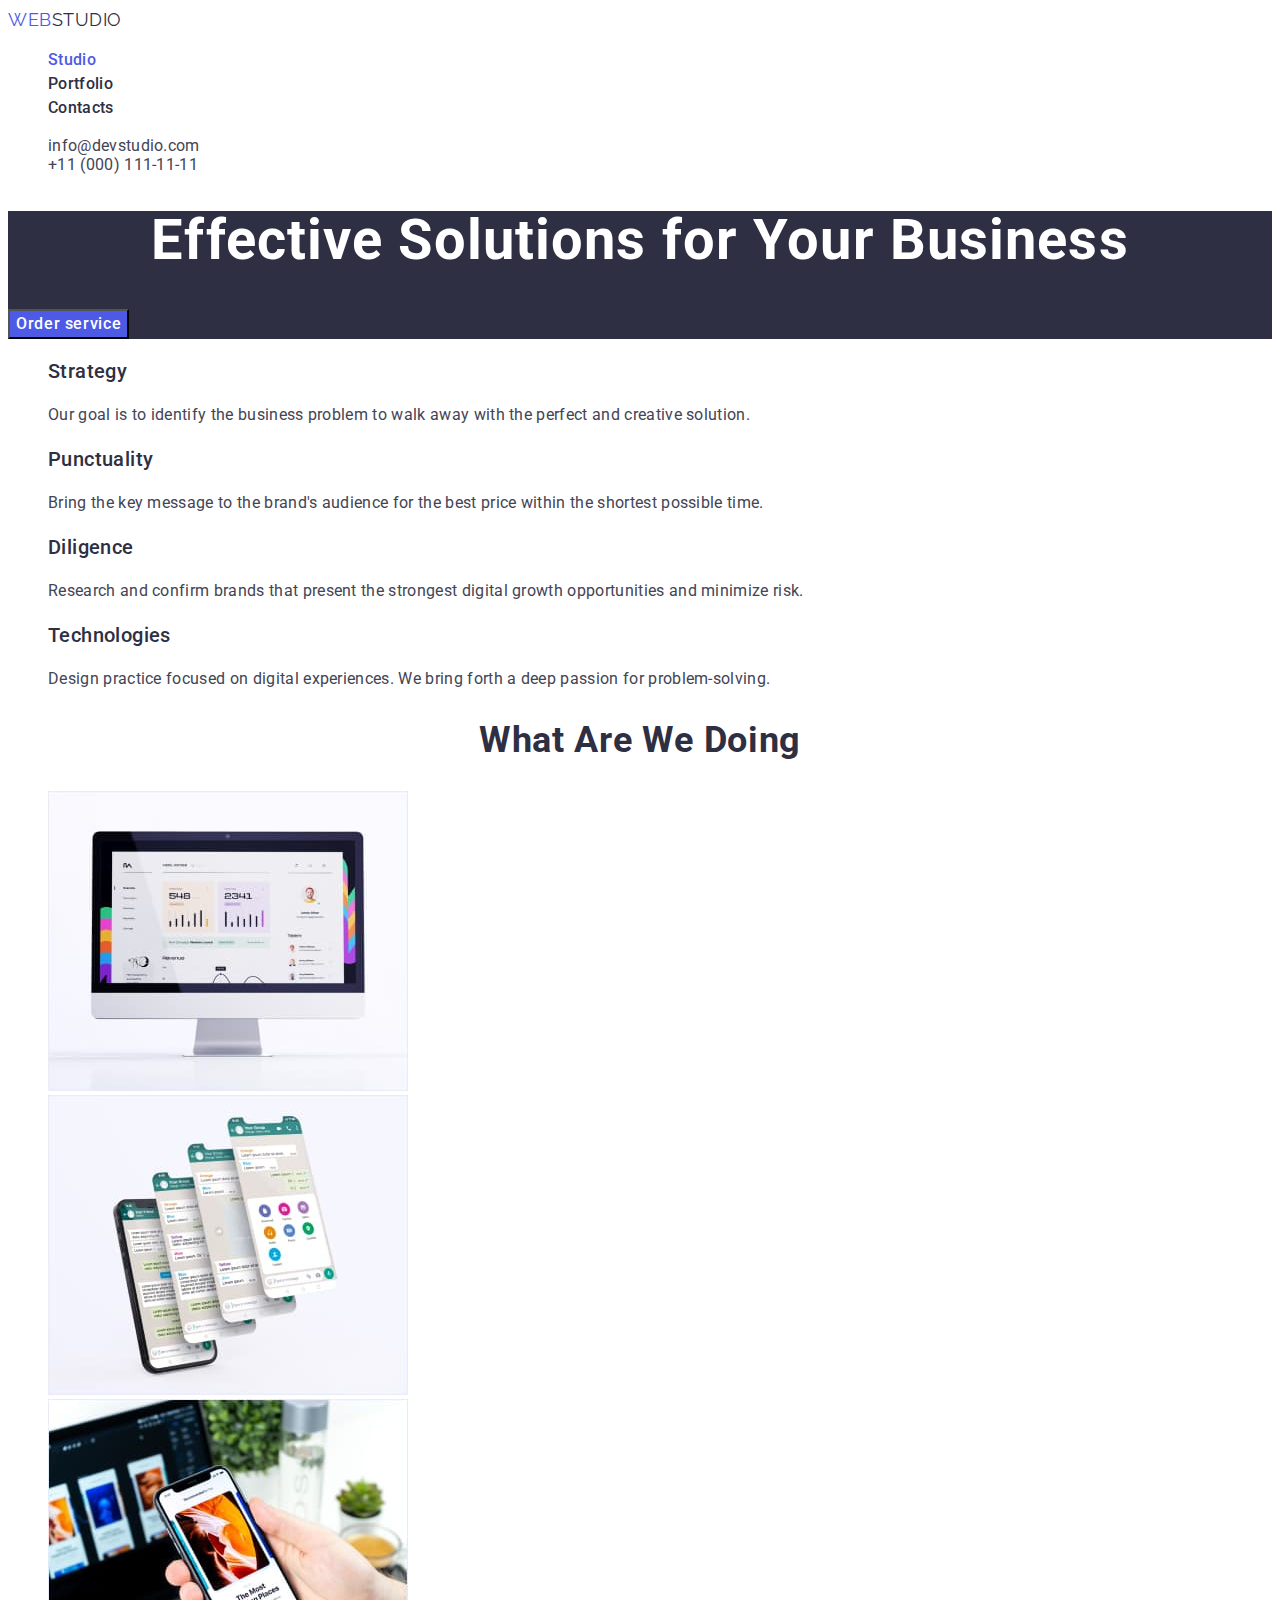
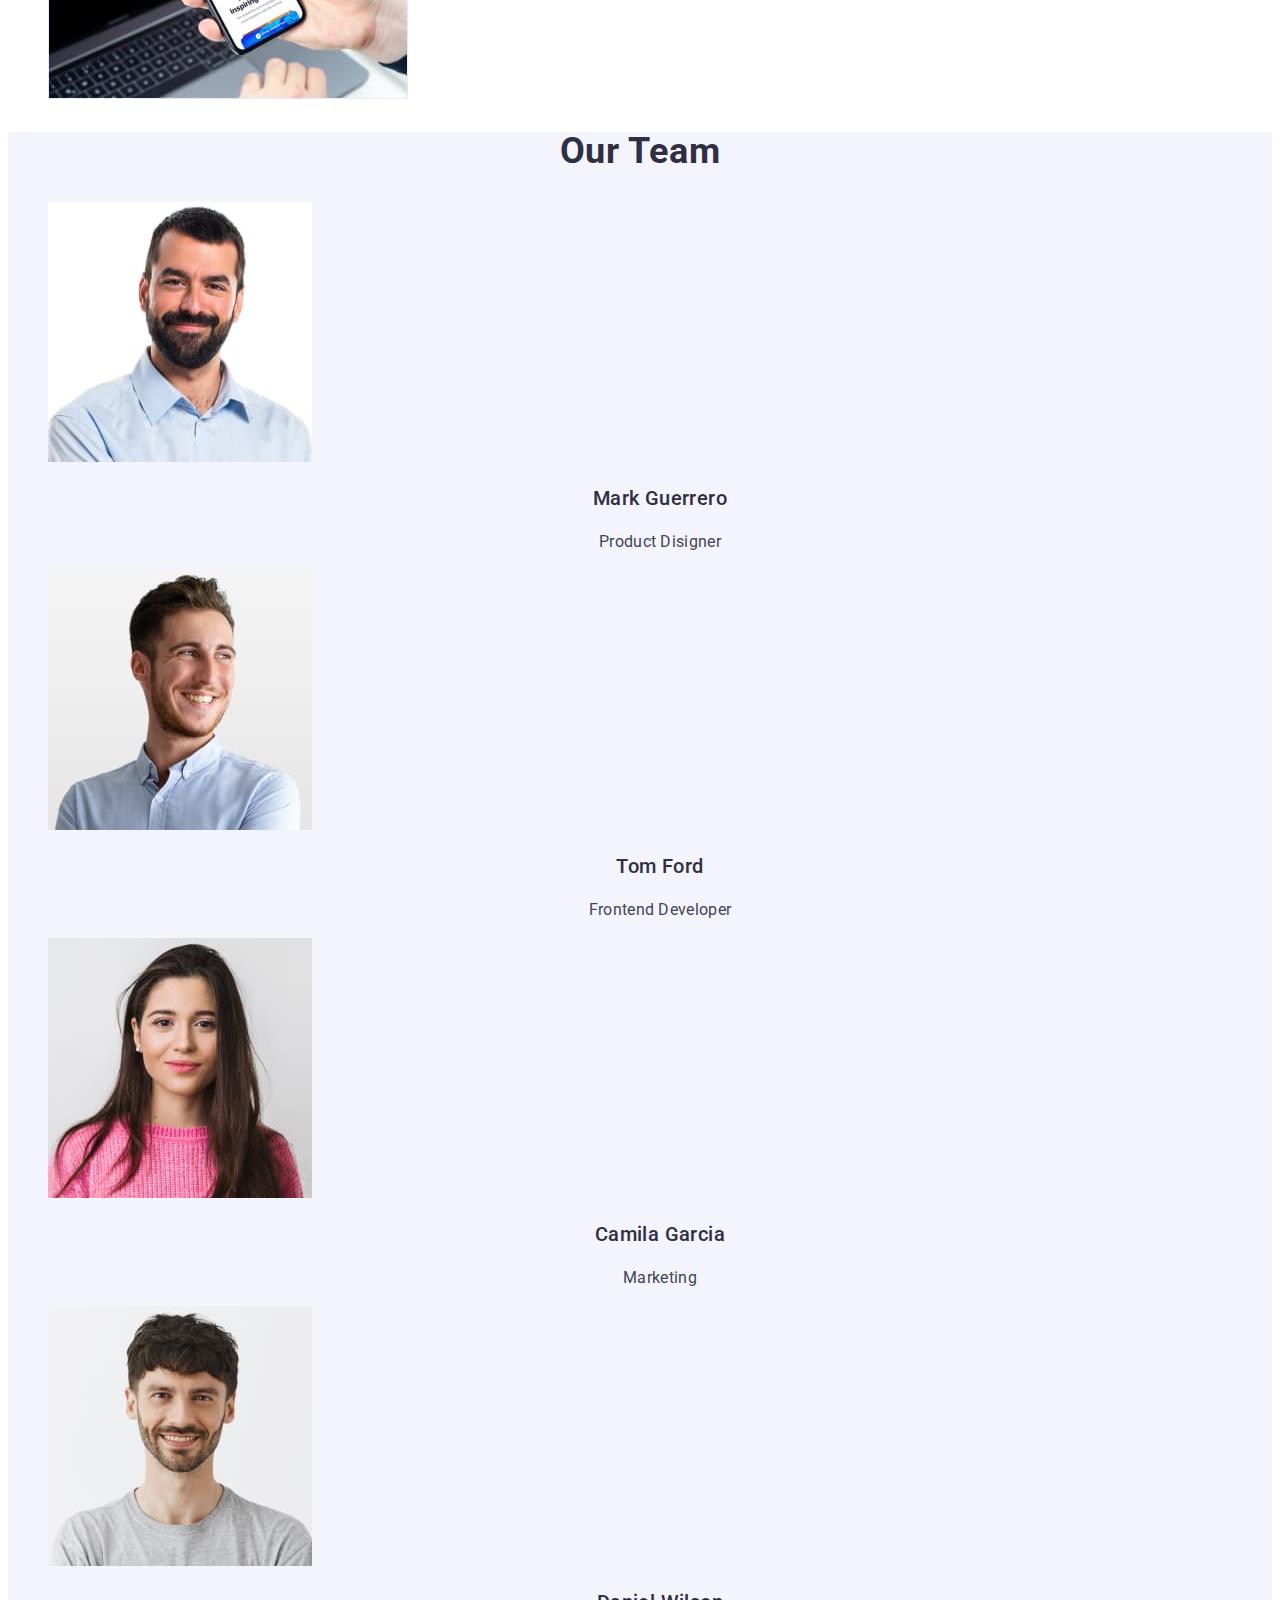
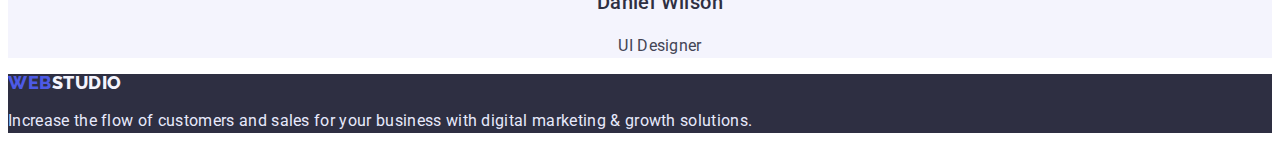
<file: index.html>
<!DOCTYPE html>
<html lang="en">
  <head>
    <meta charset="UTF-8" />
    <meta http-equiv="X-UA-Compatible" content="IE=edge" />
    <meta name="viewport" content="width=device-width, initial-scale=1.0" />
    <title>Main Page</title>
    <link rel="preconnect" href="https://fonts.googleapis.com" />
    <link rel="preconnect" href="https://fonts.gstatic.com" crossorigin />
    <link
      href="https://fonts.googleapis.com/css2?family=Raleway:wght@800&family=Roboto:wght@400;500;700;900&display=swap"
      rel="stylesheet"
    />
    <link rel="stylesheet" href="./css/styles.css" />
  </head>
  <body>
    <!----------------------------------- header-section -------------------------------------->
    <header class="page-header">
      <a href="./index.html" class="link logo"
        ><span class="logo-item">web</span><span class="logo-syllable">studio</span></a
      >

      <nav class="nav">
        <ul class="nav-list list">
          <li class="nav-list-item">
            <a href="./index.html" class="nav-list-link link current">Studio</a>
          </li>
          <li class="nav-list-item">
            <a href="./portfolio.html" class="nav-list-link link">Portfolio</a>
          </li>
          <li class="nav-list-item">
            <a href="" class="nav-list-link link">Contacts</a>
          </li>
        </ul>
      </nav>

      <ul class="contact-list list">
        <li class="contact-list-item">
          <a href="mailto:info@devstudio.com" class="contact-list-link link">info@devstudio.com</a>
        </li>
        <li class="contact-list-item">
          <a href="tel:+110001111111" class="contact-list-link link">+11 (000) 111-11-11</a>
        </li>
      </ul>
    </header>

    <main>
      <!------------------------------------- hero ----------------------------------------->
      <section class="hero">
        <h1 class="main-title">Effective Solutions for Your Business</h1>
        <button type="button" class="hero-btn pointer">Order service</button>
      </section>

      <!----------------------------------- advantages ----------------------------------------->
      <section class="advantages-section">
        <h2 class="visually-hidden">Why our webstudio is the best</h2>
        <ul class="advantages-list list">
          <li class="advantages-item">
            <h3 class="advantages-slogan">Strategy</h3>
            <p class="advantages-text">
              Our goal is to identify the business problem to walk away with the perfect and
              creative solution.
            </p>
          </li>
          <li class="advantages-item">
            <h3 class="advantages-slogan">Punctuality</h3>
            <p class="advantages-text">
              Bring the key message to the brand's audience for the best price within the shortest
              possible time.
            </p>
          </li>
          <li class="advantages-item">
            <h3 class="advantages-slogan">Diligence</h3>
            <p class="advantages-text">
              Research and confirm brands that present the strongest digital growth opportunities
              and minimize risk.
            </p>
          </li>
          <li class="advantages-item">
            <h3 class="advantages-slogan">Technologies</h3>
            <p class="advantages-text">
              Design practice focused on digital experiences. We bring forth a deep passion for
              problem-solving.
            </p>
          </li>
        </ul>
      </section>

      <!---------------------------------------- features ------------------------------------->
      <section class="features-section">
        <h2 class="features-title">What are we doing</h2>
        <ul class="list">
          <li>
            <img
              src="./images/features/feature-4.jpg"
              alt="Computer screen with a page of the developed site"
              width="360"
              height="300"
            />
          </li>
          <li>
            <img
              src="./images/features/feature-2.jpg"
              alt="Four phone screens with a mobile version of the messenger and various content"
              width="360"
              height="300"
            />
          </li>
          <li>
            <img
              src="./images/features/feature-3.jpg"
              alt="The same site opened on different devices in the web version and mobile version"
              width="360"
              height="300"
            />
          </li>
        </ul>
      </section>

      <!-------------------------------------------- teem ---------------------------------------->
      <section class="teem-section">
        <h2 class="teem-title">Our Team</h2>
        <ul class="teem-list list">
          <li class="teem-list-item">
            <img src="./images/team/employee-1.jpg" alt="employee-1" width="264" height="260" />
            <h3 class="teem-list-name">Mark Guerrero</h3>
            <p class="teem-list-profession">Product Disigner</p>
          </li>
          <li class="teem-list-item">
            <img src="./images/team/employee-2.jpg" alt="employee-2" width="264" height="260" />
            <h3 class="teem-list-name">Tom Ford</h3>
            <p class="teem-list-profession">Frontend Developer</p>
          </li>
          <li class="teem-list-item">
            <img src="./images/team/employee-3.jpg" alt="employee-3" width="264" height="260" />
            <h3 class="teem-list-name">Camila Garcia</h3>
            <p class="teem-list-profession">Marketing</p>
          </li>
          <li class="teem-list-item">
            <img src="./images/team/employee-4.jpg" alt="employee-4" width="264" height="260" />
            <h3 class="teem-list-name">Daniel Wilson</h3>
            <p class="teem-list-profession">UI Designer</p>
          </li>
        </ul>
      </section>
    </main>

    <!----------------------------------------- footer ----------------------------------------->
    <footer class="footer">
      <h2 class="visually-hidden">Call to action</h2>
      <a href="./index.html" class="link footer-logo"
        ><span class="logo-item">web</span
        ><span class="footer-logo-syllable-secondary">studio</span></a
      >
      <p class="footer-text">
        Increase the flow of customers and sales for your business with digital marketing & growth
        solutions.
      </p>
    </footer>
  </body>
</html>
</file>
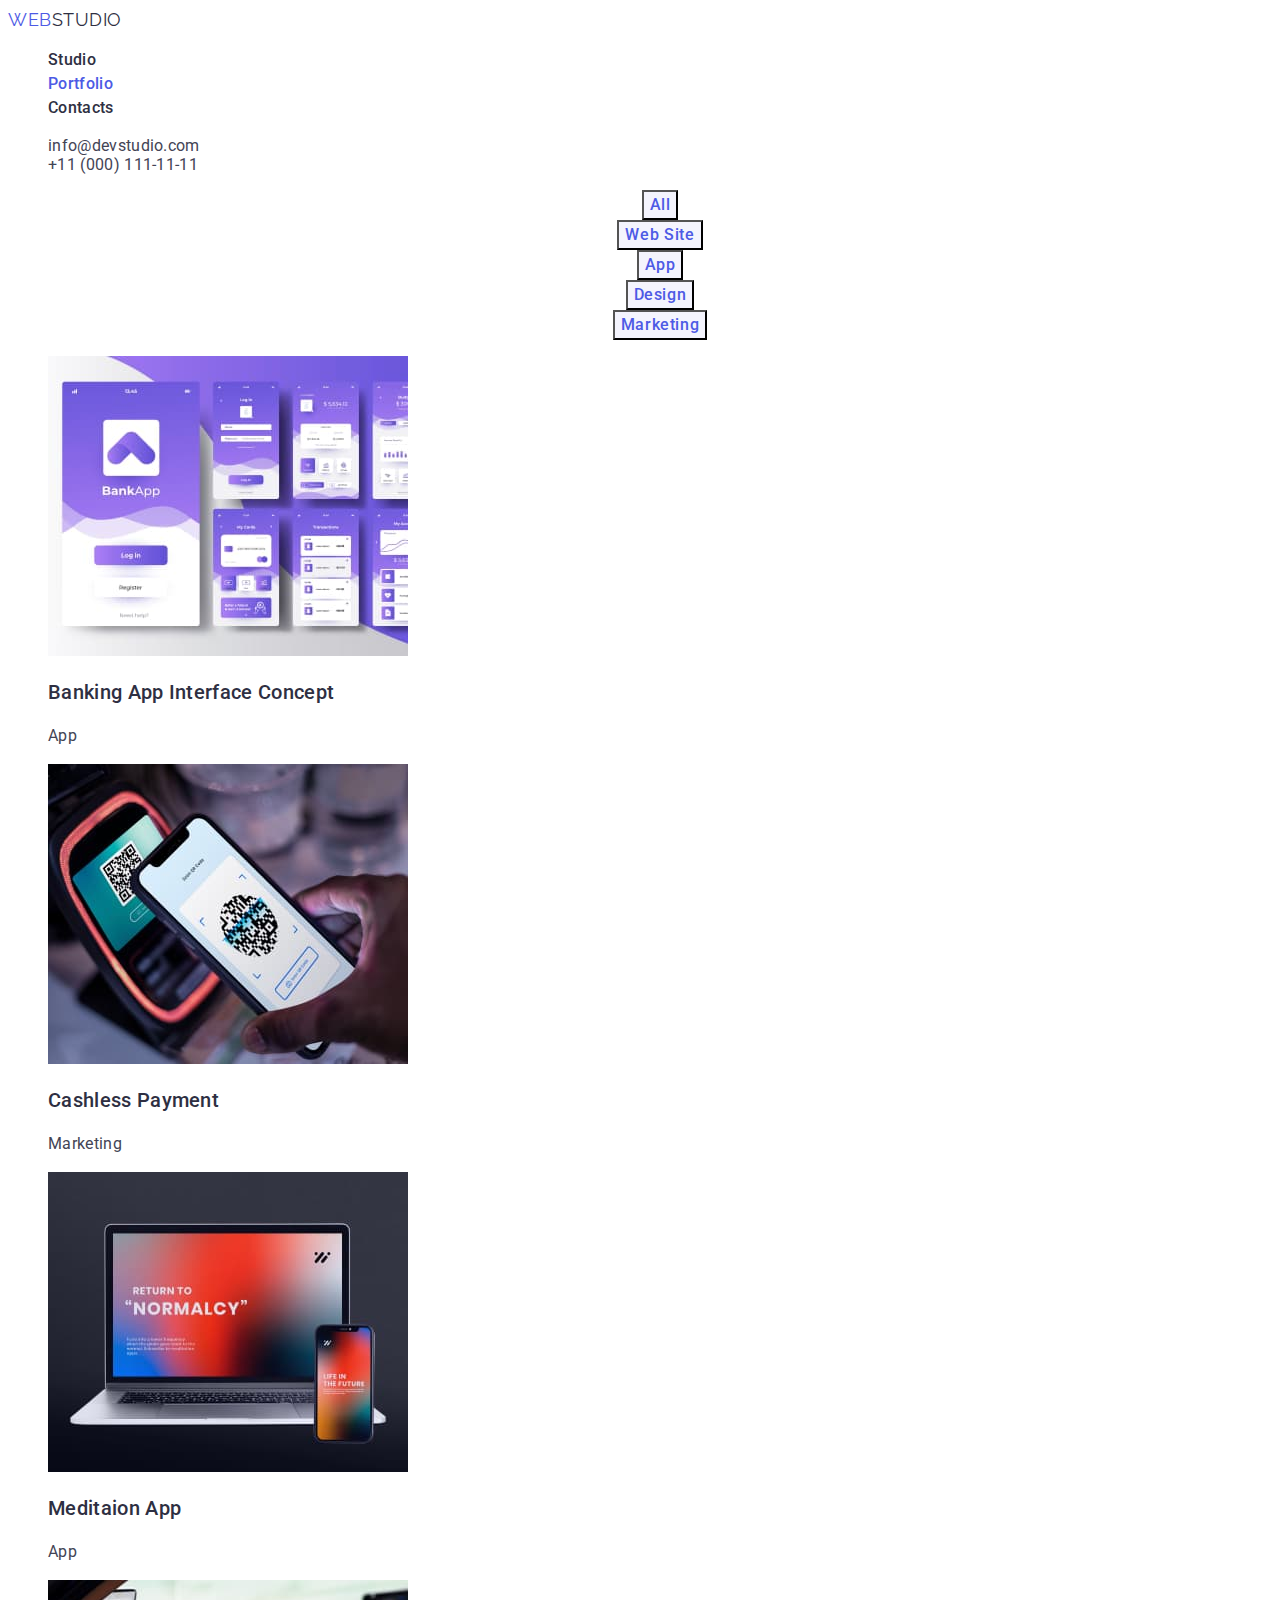
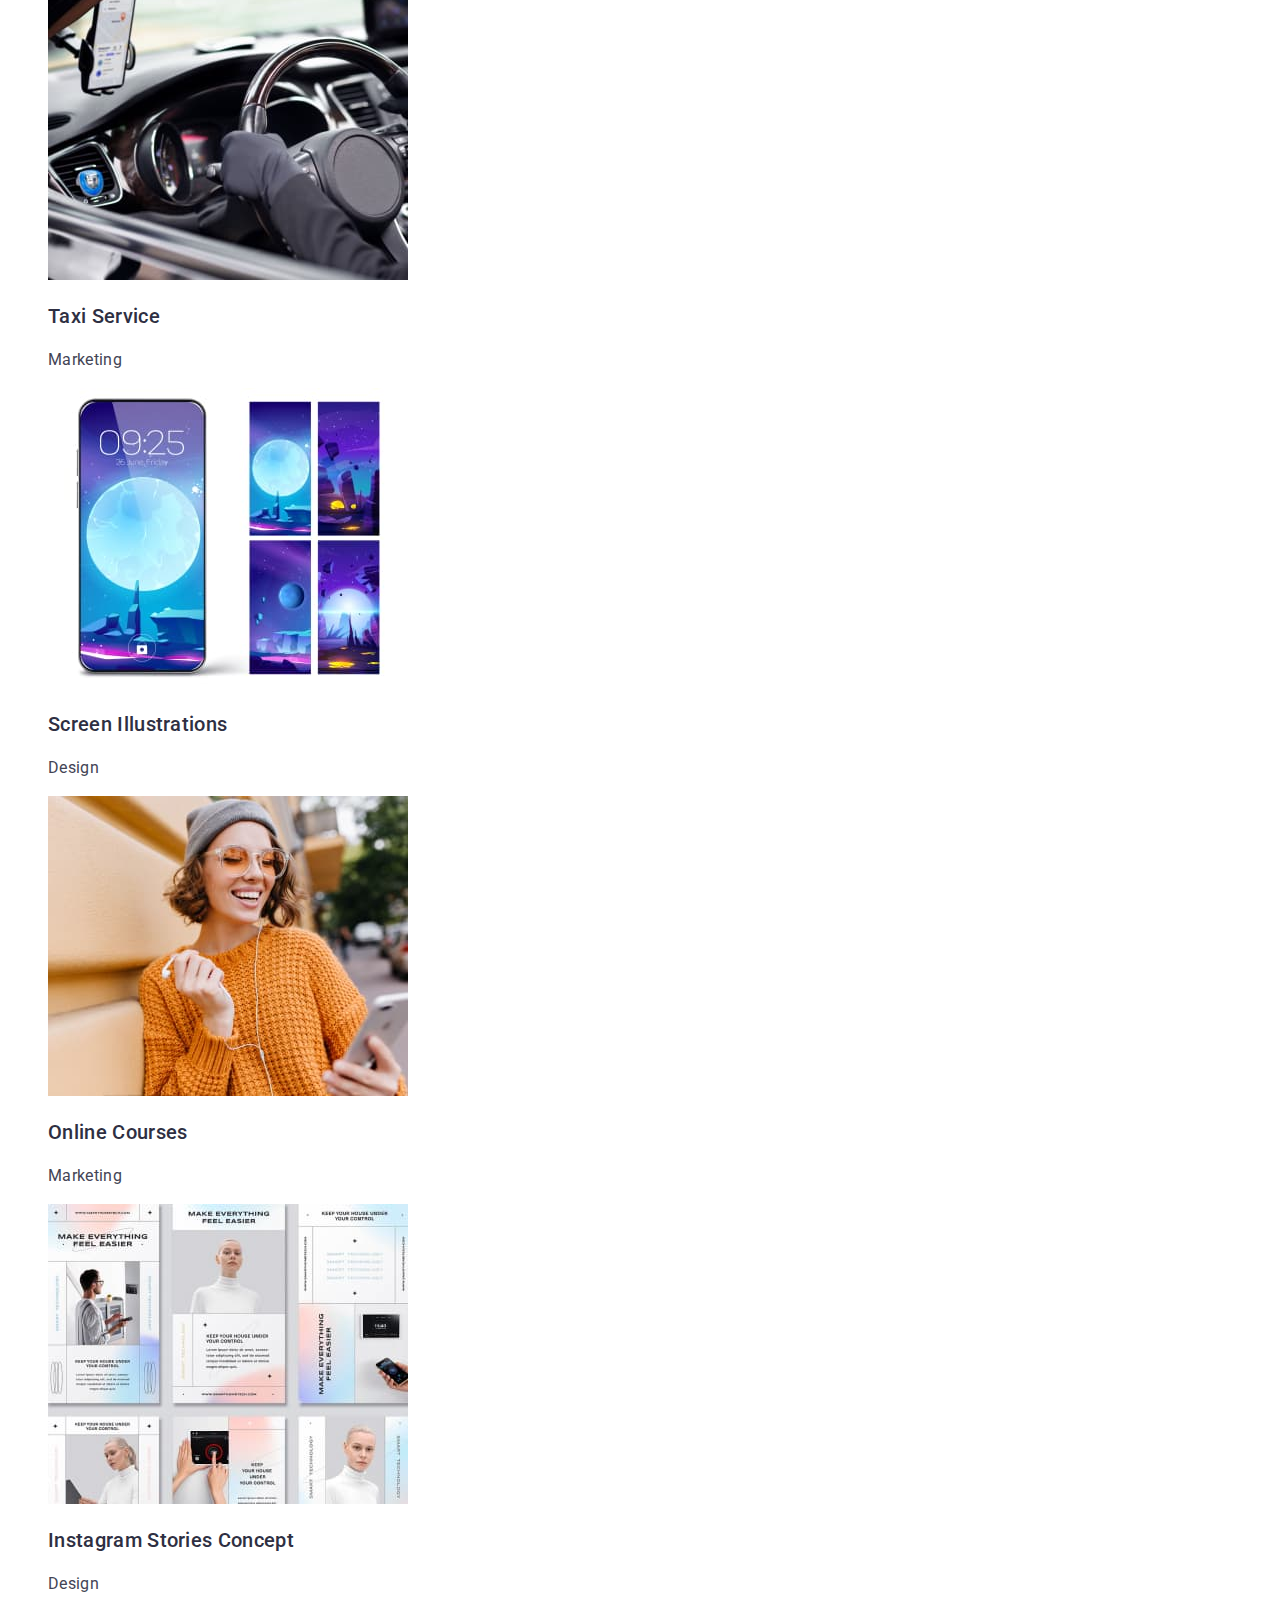
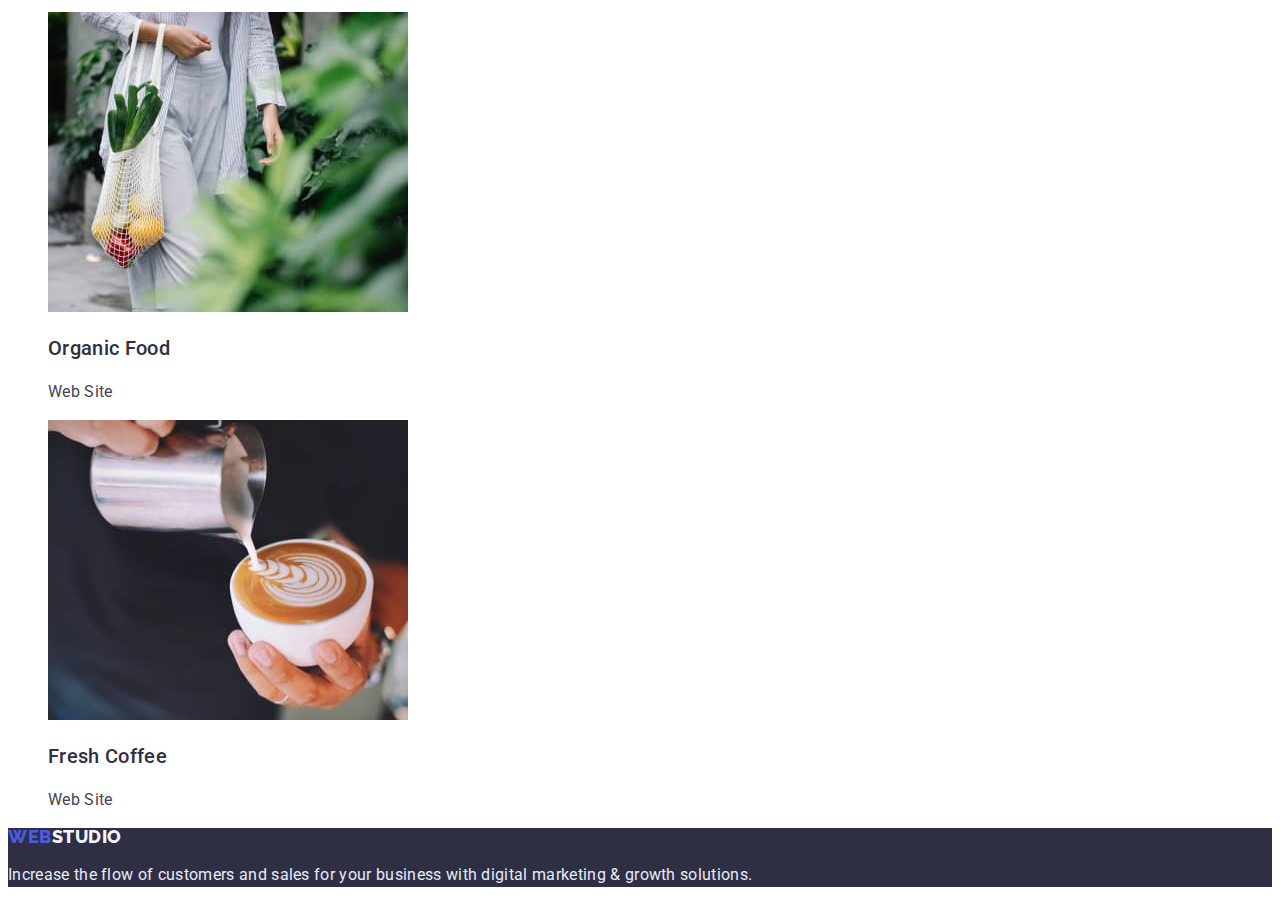
<file: portfolio.html>
<!DOCTYPE html>
<html lang="en">
  <head>
    <meta charset="UTF-8" />
    <meta http-equiv="X-UA-Compatible" content="IE=edge" />
    <meta name="viewport" content="width=device-width, initial-scale=1.0" />
    <title>Portfolio</title>
    <link rel="preconnect" href="https://fonts.googleapis.com" />
    <link rel="preconnect" href="https://fonts.gstatic.com" crossorigin />
    <link
      href="https://fonts.googleapis.com/css2?family=Raleway:wght@800&family=Roboto:wght@400;500;700;900&display=swap"
      rel="stylesheet"
    />
    <link rel="stylesheet" href="./css/styles.css" />
  </head>
  <body>
    <!----------------------------------- header-section -------------------------------------->
    <header class="page-header">
      <a href="./index.html" class="link logo"
        ><span class="logo-item">web</span><span class="logo-syllable">studio</span></a
      >

      <nav class="nav">
        <ul class="nav-list list">
          <li class="nav-list-item">
            <a href="./index.html" class="nav-list-link link">Studio</a>
          </li>
          <li class="nav-list-item">
            <a href="./portfolio.html" class="nav-list-link link current">Portfolio</a>
          </li>
          <li class="nav-list-item">
            <a href="" class="nav-list-link link">Contacts</a>
          </li>
        </ul>
      </nav>

      <ul class="contact-list list">
        <li class="contact-list-item">
          <a href="mailto:info@devstudio.com" class="contact-list-link link">info@devstudio.com</a>
        </li>
        <li class="contact-list-item">
          <a href="tel:+110001111111" class="contact-list-link link">+11 (000) 111-11-11</a>
        </li>
      </ul>
    </header>

    <main>
      <section>
        <!--------------------------------------- filter ---------------------------------------->
        <h1 class="visually-hidden">Our services</h1>
        <ul class="filter-list list">
          <li><button type="button" class="filter-btn pointer">All</button></li>
          <li><button type="button" class="filter-btn pointer">Web Site</button></li>
          <li><button type="button" class="filter-btn pointer">App</button></li>
          <li><button type="button" class="filter-btn pointer">Design</button></li>
          <li><button type="button" class="filter-btn pointer">Marketing</button></li>
        </ul>

        <!--------------------------------------- examples ---------------------------------------->
        <h2 class="visually-hidden">Examples</h2>
        <ul class="examples-list list">
          <li class="examples-item"
            ><img
              src="./img-potrfolio/example-1.jpg"
              alt="Banking App Interface Concept"
              width="360"
              height="300"
            />
            <h3 class="examples-title">Banking App Interface Concept</h3>
            <p class="examples-text">App</p>
          </li>
          <li class="examples-item"
            ><img
              src="./img-potrfolio/example-2.jpg"
              alt="Cashless Payment"
              width="360"
              height="300"
            />
            <h3 class="examples-title">Cashless Payment</h3>
            <p class="examples-text">Marketing</p>
          </li>
          <li class="examples-item"
            ><img
              src="./img-potrfolio/example-3.jpg"
              alt="Meditaion App"
              width="360"
              height="300"
            />
            <h3 class="examples-title">Meditaion App</h3>
            <p class="examples-text">App</p>
          </li>
          <li class="examples-item"
            ><img src="./img-potrfolio/example-4.jpg" alt="Taxi Service" width="360" height="300" />
            <h3 class="examples-title">Taxi Service</h3>
            <p class="examples-text">Marketing</p>
          </li>
          <li class="examples-item"
            ><img
              src="./img-potrfolio/example-5.jpg"
              alt="Screen Illustrations"
              width="360"
              height="300"
            />
            <h3 class="examples-title">Screen Illustrations</h3>
            <p class="examples-text">Design</p>
          </li>
          <li class="examples-item"
            ><img
              src="./img-potrfolio/example-6.jpg"
              alt="Online Courses"
              width="360"
              height="300"
            />
            <h3 class="examples-title">Online Courses</h3>
            <p class="examples-text">Marketing</p>
          </li>
          <li class="examples-item"
            ><img
              src="./img-potrfolio/example-7.jpg"
              alt="Instagram Stories Concept"
              width="360"
              height="300"
            />
            <h3 class="examples-title">Instagram Stories Concept</h3>
            <p class="examples-text">Design</p>
          </li>
          <li class="examples-item"
            ><img src="./img-potrfolio/example-8.jpg" alt="Organic Food" width="360" height="300" />
            <h3 class="examples-title">Organic Food</h3>
            <p class="examples-text">Web Site</p>
          </li>
          <li class="examples-item"
            ><img src="./img-potrfolio/example-9.jpg" alt="Fresh Coffee" width="360" height="300" />
            <h3 class="examples-title">Fresh Coffee</h3>
            <p class="examples-text">Web Site</p>
          </li>
        </ul>
      </section>
    </main>
    <!-- -------------------------------------- footer ------------------------------------------>
    <footer class="footer">
      <h2 class="visually-hidden">Call to action</h2>
      <a href="./index.html" class="link footer-logo"
        ><span class="logo-item">web</span
        ><span class="footer-logo-syllable-secondary">studio</span></a
      >
      <p class="footer-text">
        Increase the flow of customers and sales for your business with digital marketing & growth
        solutions.
      </p>
    </footer>
  </body>
</html>
</file>
<file: css/styles.css>
:root {
  /* colors */
  --primary-background: #ffffff;
  --primary-brand: #4d5ae5;
  --pressed-state: #404bbf;
  --dark: #2e2f42;
  --text: #434455;
  --accent: #e7e9fc;
  --light: #f4f4fd;
}

body {
  background-color: var(--primary-background);
  color: var(--dark);
  font-family: 'Roboto', sans-serif;
  letter-spacing: 0.02em;
  font-size: 16px;
}

.list {
  list-style: none;
}
.link {
  text-decoration: none;
}

.visually-hidden {
  position: absolute;
  width: 1px;
  height: 1px;
  margin: -1px;
  border: 0;
  padding: 0;
  white-space: nowrap;
  clip-path: inset(100%);
  clip: rect(0 0 0 0);
  overflow: hidden;
}

/* ------------------header sectoin---------------*/

.logo {
  font-family: 'Raleway', sans-serif;
  font-size: 18px;
  line-height: 1.33;
  letter-spacing: 0.03em;
  text-transform: uppercase;
}

.logo-item {
  color: var(--primary-brand);
}
.logo-syllable {
  color: var(--dark);
}

.nav-list {
  line-height: 1.5;
}

.nav-list-link {
  font-weight: 500;
  color: var(--dark);
}

.current {
  color: var(--primary-brand);
}

.contact-list-link {
  color: var(--text);
}

.nav-list-link:hover,
.nav-list-link:focus,
.contact-list-link:hover,
.contact-list-link:focus {
  color: var(--primary-brand);
}

/* -----------------------hero----------------------- */

.hero {
  background-color: var(--dark);
}
.main-title {
  font-weight: 700;
  font-size: 56px;
  letter-spacing: 0.02em;
  line-height: 1.07;
  text-align: center;
  color: var(--primary-background);
}

.hero-btn {
  font-family: inherit;
  font-weight: 500;
  font-size: 16px;
  line-height: 1.5;
  letter-spacing: 0.04em;
  color: var(--primary-background);
  background-color: var(--primary-brand);
}

.pointer {
  cursor: pointer;
}

.hero-btn:hover,
.hero-btn:focus {
  color: var(--primary-background);
  background-color: var(--pressed-state);
}

/* ------------------advantages------------------------ */
.advantages-slogan {
  font-weight: 500;
  font-size: 20px;
  line-height: 1.2;
  letter-spacing: 0.02em;
}

.advantages-text {
  line-height: 1.5;
  color: var(--text);
}

/* ----------------features---------------------- */
.features-title {
  font-weight: 700;
  font-size: 36px;
  line-height: 1.11;
  text-align: center;
  text-transform: capitalize;
  letter-spacing: 0.02em;
}

/* ------------------------teem----------------------*/
.teem-section {
  background-color: var(--light);
}

.teem-title {
  font-weight: 700;
  font-size: 36px;
  line-height: 1.11;
  text-align: center;
  text-transform: capitalize;
  letter-spacing: 0.02em;
}

.teem-list-name {
  font-weight: 500;
  font-size: 20px;
  line-height: 1.2;
  text-align: center;
  letter-spacing: 0.02em;
}

.teem-list-profession {
  line-height: 1.5;
  text-align: center;
  color: var(--text);
}

/*----------------------PORTFOLIO------------------ */

/*---------------------- filter --------------------*/

.filter-list {
  text-align: center;
}
.filter-btn {
  font-family: inherit;
  font-weight: 500;
  font-size: 16px;
  line-height: 1.5;
  letter-spacing: 0.04em;
  color: var(--primary-brand);
  background-color: var(--light);
}

.filter-btn:hover,
.filter-btn:focus {
  color: var(--primary-background);
  background-color: var(--pressed-state);
}

/* ---------------------examples------------------- */
.examples-title {
  font-weight: 500;
  font-size: 20px;
  line-height: 1.2;
}

.examples-text {
  line-height: 1.5;
  color: var(--text);
}

/* -----------------------------footer------------------------------- */
.footer {
  background-color: var(--dark);
}

.footer-logo {
  font-family: 'Raleway', sans-serif;
  font-weight: 800;
  font-size: 18px;
  line-height: 1.17px;
  letter-spacing: 0.03em;
  text-transform: uppercase;
}

.footer-logo-syllable-secondary {
  color: var(--light);
}

.footer-text {
  line-height: 1.5;
  color: var(--accent);
}
</file>
